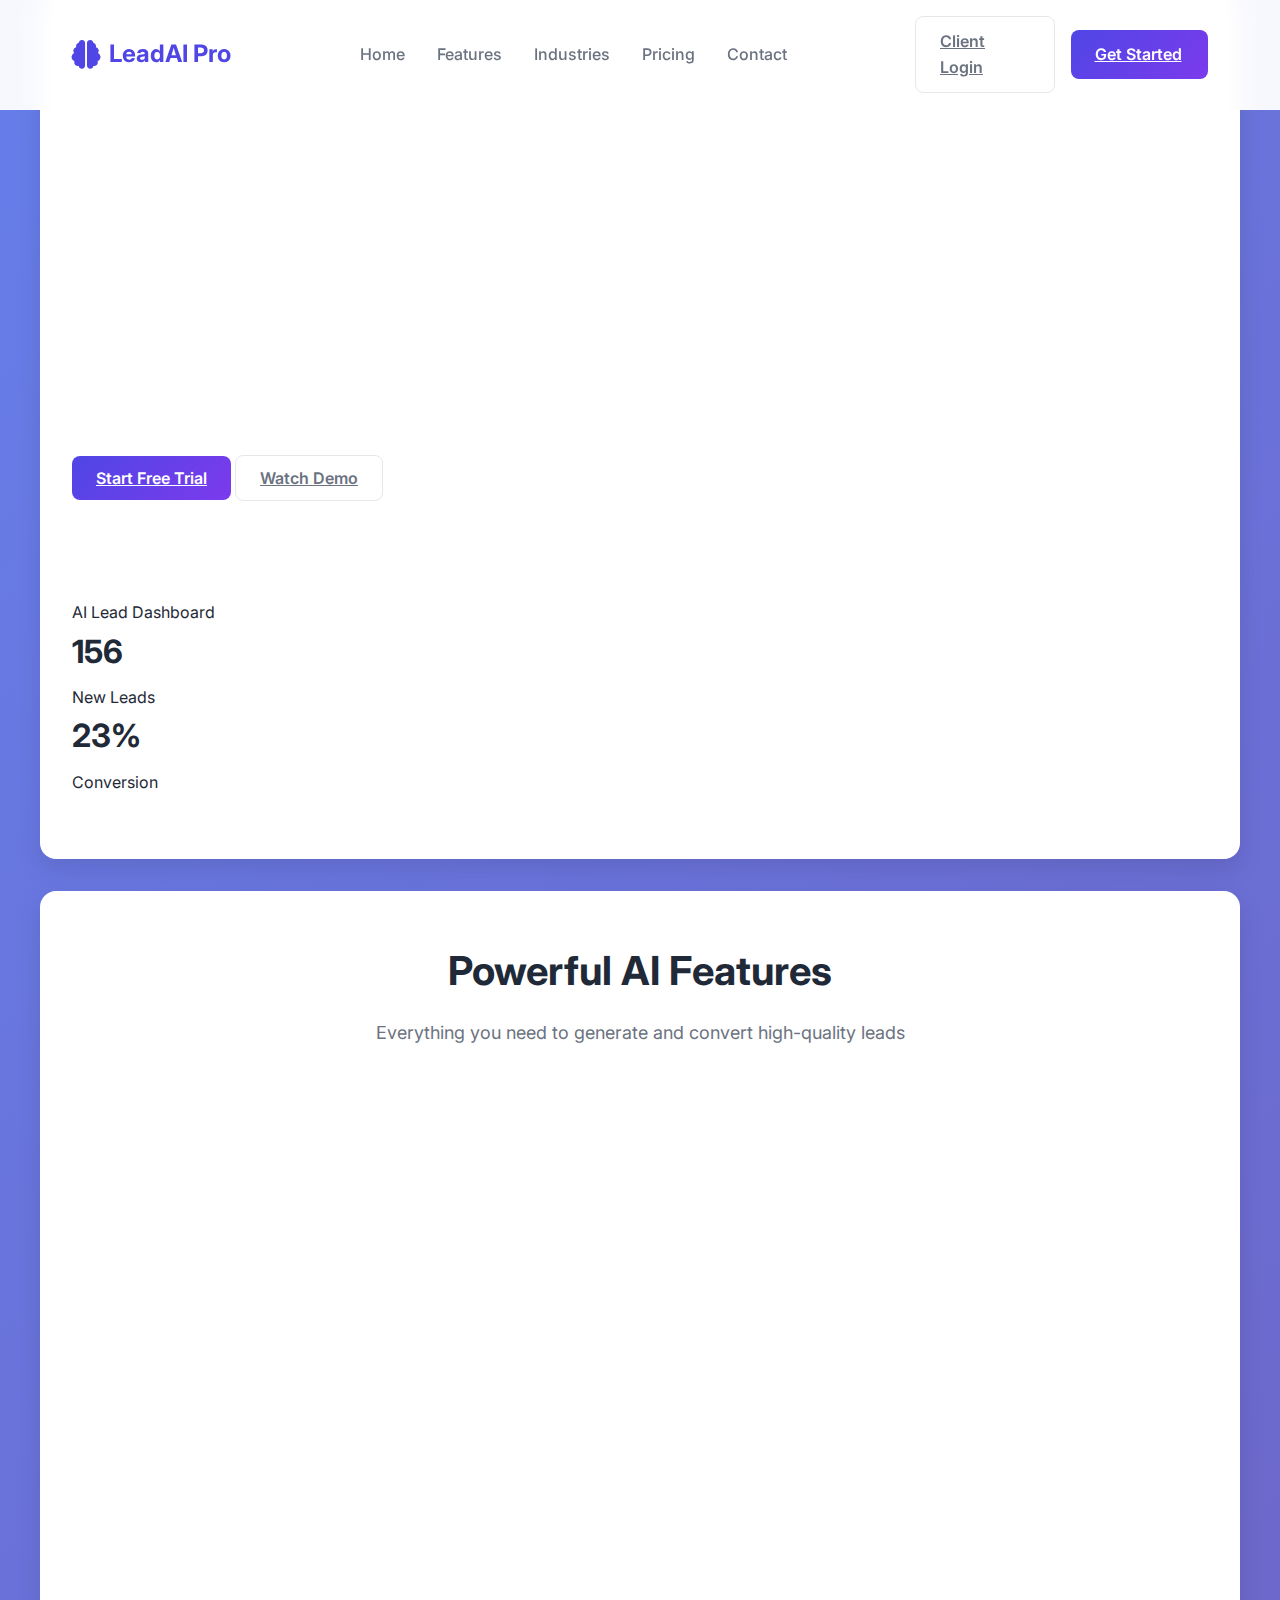
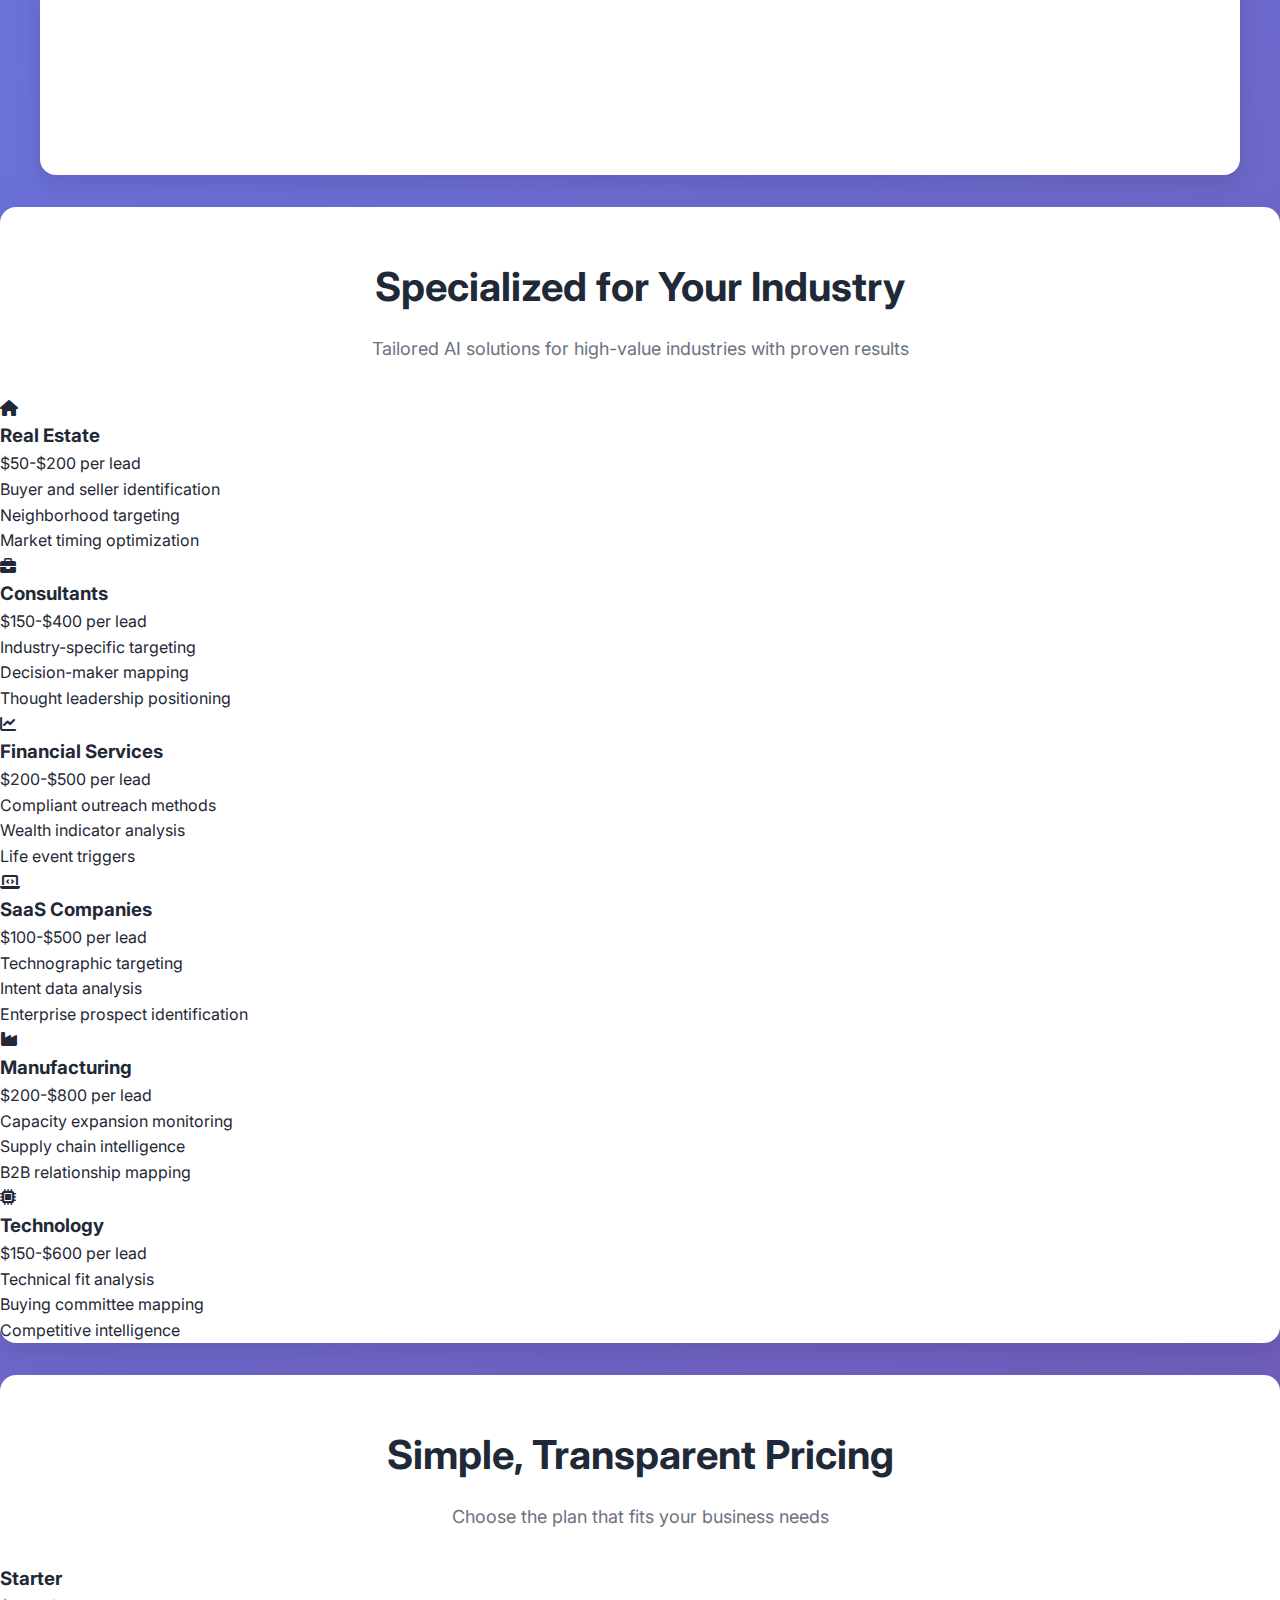
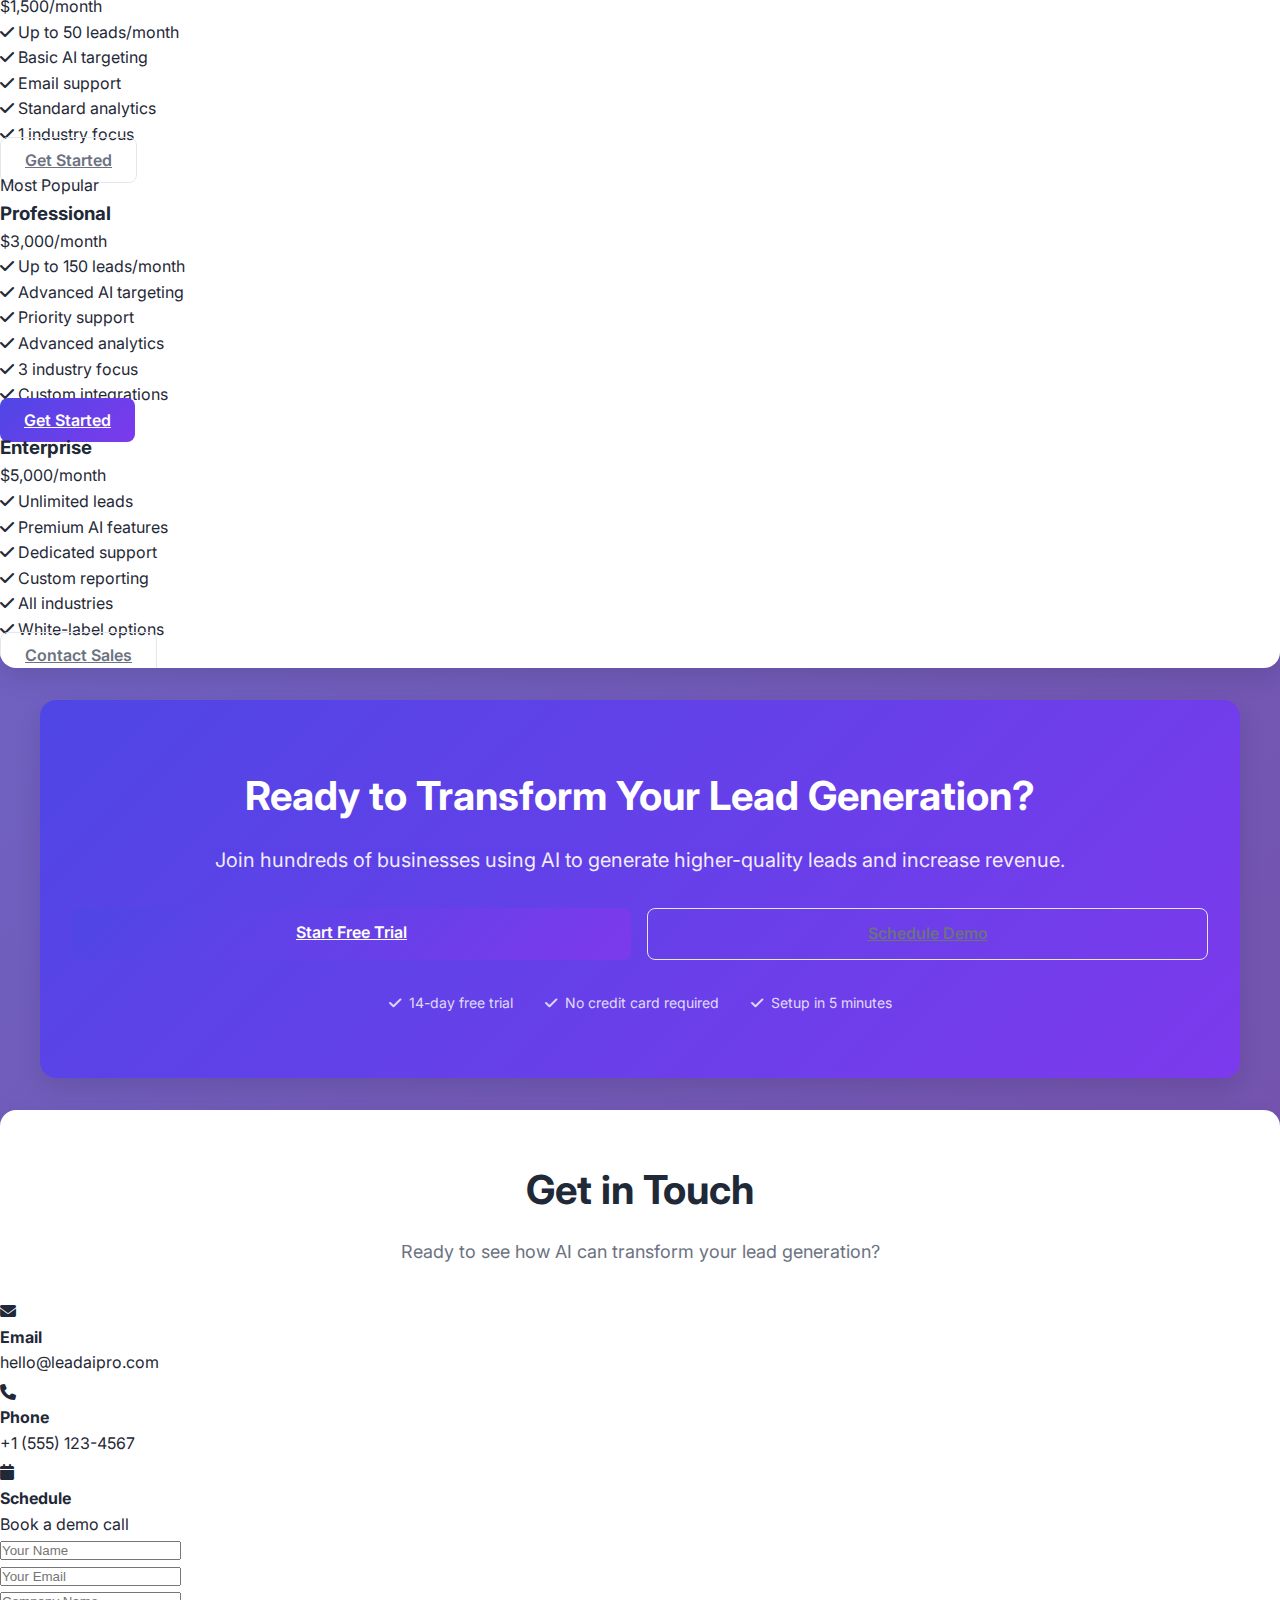
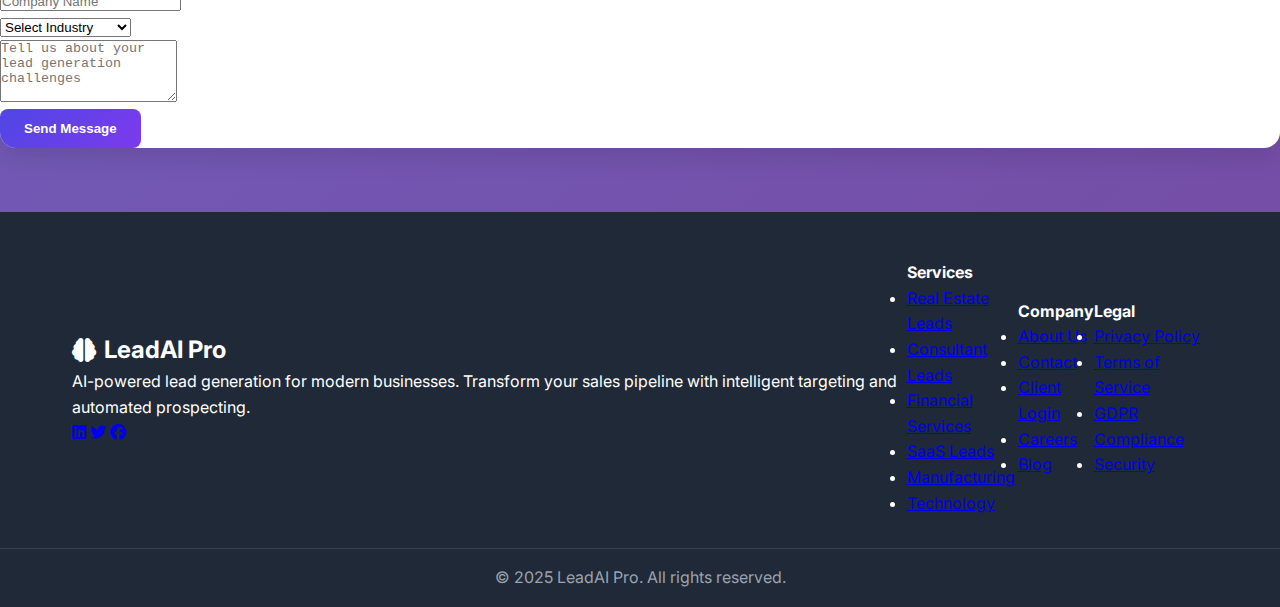
<file: public/index.html>
<!DOCTYPE html>
<html lang="en">
<head>
    <meta charset="UTF-8">
    <meta name="viewport" content="width=device-width, initial-scale=1.0">
    <title>LeadAI Pro - </title>
    
    <!-- SEO Meta Tags -->
    <meta name="description" content="Generate high-quality leads with our advanced AI recommendation engine. Increase your conversion rates by up to 300% with personalized targeting for consultants, real estate, financial services, SaaS, manufacturing, and technology companies.">
    <meta name="keywords" content="AI lead generation, automated prospecting, B2B leads, consultant leads, real estate leads, financial advisor leads, SaaS leads, manufacturing leads, technology leads">
    <meta name="author" content="LeadAI Pro">
    <meta name="robots" content="index, follow">
    
    <!-- Open Graph Meta Tags -->
    <meta property="og:title" content="LeadAI Pro - AI-Powered Lead Generation Services">
    <meta property="og:description" content="Generate high-quality leads with AI-powered targeting. Increase conversion rates by 300% with personalized prospecting.">
    <meta property="og:type" content="website">
    <meta property="og:url" content="https://your-domain.com">
    <meta property="og:image" content="https://your-domain.com/og-image.jpg">
    
    <!-- Favicon -->
    <link rel="icon" type="image/x-icon" href="/favicon.ico">
    
    <!-- Fonts -->
    <link href="https://fonts.googleapis.com/css2?family=Inter:wght@300;400;500;600;700&display=swap" rel="stylesheet">
    <link rel="stylesheet" href="https://cdnjs.cloudflare.com/ajax/libs/font-awesome/6.4.0/css/all.min.css">
    
    <!-- Styles -->
    <link rel="stylesheet" href="styles.css">
    
    <!-- Google Analytics -->
    <script async src="https://www.googletagmanager.com/gtag/js?id=GA_TRACKING_ID"></script>
    <script>
        window.dataLayer = window.dataLayer || [];
        function gtag(){dataLayer.push(arguments);}
        gtag('js', new Date());
        gtag('config', 'GA_TRACKING_ID');
    </script>
</head>
<body>
    <!-- Navigation -->
    <nav class="navbar">
        <div class="nav-container">
            <div class="nav-brand">
                <i class="fas fa-brain"></i>
                <span>LeadAI Pro</span>
            </div>
            <div class="nav-menu">
                <a href="#home" class="nav-link">Home</a>
                <a href="#features" class="nav-link">Features</a>
                <a href="#industries" class="nav-link">Industries</a>
                <a href="#pricing" class="nav-link">Pricing</a>
                <a href="#contact" class="nav-link">Contact</a>
            </div>
            <div class="nav-actions">
                <a href="/.auth/login/aad" class="btn btn-secondary">Client Login</a>
                <a href="#get-started" class="btn btn-primary">Get Started</a>
            </div>
        </div>
    </nav>

    <!-- Hero Section -->
    <section id="home" class="hero-section">
        <div class="hero-content">
            <div class="hero-text">
                <h1>AI-Powered Lead Generation for Your Business</h1>
                <p>Generate high-quality leads with our advanced AI recommendation engine. Increase your conversion rates by up to 300% with personalized targeting for your industry.</p>
                <div class="hero-cta">
                    <a href="/.auth/login/aad" class="btn btn-primary btn-large">Start Free Trial</a>
                    <a href="#demo" class="btn btn-secondary btn-large">Watch Demo</a>
                </div>
                <div class="hero-stats">
                    <div class="stat-item">
                        <div class="stat-number">15,000+</div>
                        <div class="stat-label">Leads Generated</div>
                    </div>
                    <div class="stat-item">
                        <div class="stat-number">300%</div>
                        <div class="stat-label">Avg. Conversion Increase</div>
                    </div>
                    <div class="stat-item">
                        <div class="stat-number">$2.5M</div>
                        <div class="stat-label">Revenue Generated</div>
                    </div>
                </div>
            </div>
            <div class="hero-visual">
                <div class="demo-dashboard">
                    <div class="demo-header">
                        <div class="demo-nav">
                            <span class="demo-dot"></span>
                            <span class="demo-dot"></span>
                            <span class="demo-dot"></span>
                        </div>
                        <div class="demo-title">AI Lead Dashboard</div>
                    </div>
                    <div class="demo-content">
                        <div class="demo-metric">
                            <div class="metric-value">156</div>
                            <div class="metric-label">New Leads</div>
                        </div>
                        <div class="demo-metric">
                            <div class="metric-value">23%</div>
                            <div class="metric-label">Conversion</div>
                        </div>
                        <div class="demo-chart">
                            <div class="chart-bar" style="height: 60%"></div>
                            <div class="chart-bar" style="height: 80%"></div>
                            <div class="chart-bar" style="height: 45%"></div>
                            <div class="chart-bar" style="height: 90%"></div>
                            <div class="chart-bar" style="height: 70%"></div>
                        </div>
                    </div>
                </div>
            </div>
        </div>
    </section>

    <!-- Features Section -->
    <section id="features" class="features-section">
        <div class="section-header">
            <h2>Powerful AI Features</h2>
            <p>Everything you need to generate and convert high-quality leads</p>
        </div>
        
        <div class="features-grid">
            <div class="feature-card">
                <div class="feature-icon">
                    <i class="fas fa-brain"></i>
                </div>
                <h3>Smart Lead Scoring</h3>
                <p>Our AI analyzes hundreds of data points to score and rank your prospects based on their likelihood to convert.</p>
            </div>
            
            <div class="feature-card">
                <div class="feature-icon">
                    <i class="fas fa-target"></i>
                </div>
                <h3>Precision Targeting</h3>
                <p>Advanced algorithms identify your ideal customer profile and find similar prospects in your target market.</p>
            </div>
            
            <div class="feature-card">
                <div class="feature-icon">
                    <i class="fas fa-robot"></i>
                </div>
                <h3>Automated Outreach</h3>
                <p>Personalized messaging and follow-up sequences powered by AI to maximize response rates.</p>
            </div>
            
            <div class="feature-card">
                <div class="feature-icon">
                    <i class="fas fa-chart-bar"></i>
                </div>
                <h3>Real-time Analytics</h3>
                <p>Track performance, measure ROI, and optimize your campaigns with comprehensive analytics dashboards.</p>
            </div>
            
            <div class="feature-card">
                <div class="feature-icon">
                    <i class="fas fa-shield-alt"></i>
                </div>
                <h3>Enterprise Security</h3>
                <p>Bank-level security with GDPR compliance, ensuring your data and your clients' data is always protected.</p>
            </div>
            
            <div class="feature-card">
                <div class="feature-icon">
                    <i class="fas fa-mobile-alt"></i>
                </div>
                <h3>Mobile Access</h3>
                <p>Access your leads and analytics anywhere with our mobile-optimized client portal and real-time notifications.</p>
            </div>
        </div>
    </section>

    <!-- Industries Section -->
    <section id="industries" class="industries-section">
        <div class="section-header">
            <h2>Specialized for Your Industry</h2>
            <p>Tailored AI solutions for high-value industries with proven results</p>
        </div>
        
        <div class="industries-grid">
            <div class="industry-card">
                <div class="industry-icon">
                    <i class="fas fa-home"></i>
                </div>
                <h3>Real Estate</h3>
                <p>$50-$200 per lead</p>
                <ul>
                    <li>Buyer and seller identification</li>
                    <li>Neighborhood targeting</li>
                    <li>Market timing optimization</li>
                </ul>
            </div>
            
            <div class="industry-card">
                <div class="industry-icon">
                    <i class="fas fa-briefcase"></i>
                </div>
                <h3>Consultants</h3>
                <p>$150-$400 per lead</p>
                <ul>
                    <li>Industry-specific targeting</li>
                    <li>Decision-maker mapping</li>
                    <li>Thought leadership positioning</li>
                </ul>
            </div>
            
            <div class="industry-card">
                <div class="industry-icon">
                    <i class="fas fa-chart-line"></i>
                </div>
                <h3>Financial Services</h3>
                <p>$200-$500 per lead</p>
                <ul>
                    <li>Compliant outreach methods</li>
                    <li>Wealth indicator analysis</li>
                    <li>Life event triggers</li>
                </ul>
            </div>
            
            <div class="industry-card">
                <div class="industry-icon">
                    <i class="fas fa-laptop-code"></i>
                </div>
                <h3>SaaS Companies</h3>
                <p>$100-$500 per lead</p>
                <ul>
                    <li>Technographic targeting</li>
                    <li>Intent data analysis</li>
                    <li>Enterprise prospect identification</li>
                </ul>
            </div>
            
            <div class="industry-card">
                <div class="industry-icon">
                    <i class="fas fa-industry"></i>
                </div>
                <h3>Manufacturing</h3>
                <p>$200-$800 per lead</p>
                <ul>
                    <li>Capacity expansion monitoring</li>
                    <li>Supply chain intelligence</li>
                    <li>B2B relationship mapping</li>
                </ul>
            </div>
            
            <div class="industry-card">
                <div class="industry-icon">
                    <i class="fas fa-microchip"></i>
                </div>
                <h3>Technology</h3>
                <p>$150-$600 per lead</p>
                <ul>
                    <li>Technical fit analysis</li>
                    <li>Buying committee mapping</li>
                    <li>Competitive intelligence</li>
                </ul>
            </div>
        </div>
    </section>

    <!-- Pricing Section -->
    <section id="pricing" class="pricing-section">
        <div class="section-header">
            <h2>Simple, Transparent Pricing</h2>
            <p>Choose the plan that fits your business needs</p>
        </div>
        
        <div class="pricing-grid">
            <div class="pricing-card">
                <div class="pricing-header">
                    <h3>Starter</h3>
                    <div class="price">$1,500<span>/month</span></div>
                </div>
                <div class="pricing-features">
                    <ul>
                        <li><i class="fas fa-check"></i> Up to 50 leads/month</li>
                        <li><i class="fas fa-check"></i> Basic AI targeting</li>
                        <li><i class="fas fa-check"></i> Email support</li>
                        <li><i class="fas fa-check"></i> Standard analytics</li>
                        <li><i class="fas fa-check"></i> 1 industry focus</li>
                    </ul>
                </div>
                <a href="/.auth/login/aad" class="btn btn-secondary btn-full">Get Started</a>
            </div>
            
            <div class="pricing-card featured">
                <div class="pricing-badge">Most Popular</div>
                <div class="pricing-header">
                    <h3>Professional</h3>
                    <div class="price">$3,000<span>/month</span></div>
                </div>
                <div class="pricing-features">
                    <ul>
                        <li><i class="fas fa-check"></i> Up to 150 leads/month</li>
                        <li><i class="fas fa-check"></i> Advanced AI targeting</li>
                        <li><i class="fas fa-check"></i> Priority support</li>
                        <li><i class="fas fa-check"></i> Advanced analytics</li>
                        <li><i class="fas fa-check"></i> 3 industry focus</li>
                        <li><i class="fas fa-check"></i> Custom integrations</li>
                    </ul>
                </div>
                <a href="/.auth/login/aad" class="btn btn-primary btn-full">Get Started</a>
            </div>
            
            <div class="pricing-card">
                <div class="pricing-header">
                    <h3>Enterprise</h3>
                    <div class="price">$5,000<span>/month</span></div>
                </div>
                <div class="pricing-features">
                    <ul>
                        <li><i class="fas fa-check"></i> Unlimited leads</li>
                        <li><i class="fas fa-check"></i> Premium AI features</li>
                        <li><i class="fas fa-check"></i> Dedicated support</li>
                        <li><i class="fas fa-check"></i> Custom reporting</li>
                        <li><i class="fas fa-check"></i> All industries</li>
                        <li><i class="fas fa-check"></i> White-label options</li>
                    </ul>
                </div>
                <a href="/.auth/login/aad" class="btn btn-secondary btn-full">Contact Sales</a>
            </div>
        </div>
    </section>

    <!-- CTA Section -->
    <section id="get-started" class="cta-section">
        <div class="cta-content">
            <h2>Ready to Transform Your Lead Generation?</h2>
            <p>Join hundreds of businesses using AI to generate higher-quality leads and increase revenue.</p>
            <div class="cta-buttons">
                <a href="/.auth/login/aad" class="btn btn-primary btn-large">Start Free Trial</a>
                <a href="#contact" class="btn btn-secondary btn-large">Schedule Demo</a>
            </div>
            <div class="cta-features">
                <span><i class="fas fa-check"></i> 14-day free trial</span>
                <span><i class="fas fa-check"></i> No credit card required</span>
                <span><i class="fas fa-check"></i> Setup in 5 minutes</span>
            </div>
        </div>
    </section>

    <!-- Contact Section -->
    <section id="contact" class="contact-section">
        <div class="section-header">
            <h2>Get in Touch</h2>
            <p>Ready to see how AI can transform your lead generation?</p>
        </div>
        
        <div class="contact-content">
            <div class="contact-info">
                <div class="contact-item">
                    <i class="fas fa-envelope"></i>
                    <div>
                        <h4>Email</h4>
                        <p>hello@leadaipro.com</p>
                    </div>
                </div>
                <div class="contact-item">
                    <i class="fas fa-phone"></i>
                    <div>
                        <h4>Phone</h4>
                        <p>+1 (555) 123-4567</p>
                    </div>
                </div>
                <div class="contact-item">
                    <i class="fas fa-calendar"></i>
                    <div>
                        <h4>Schedule</h4>
                        <p>Book a demo call</p>
                    </div>
                </div>
            </div>
            
            <div class="contact-form">
                <form id="contact-form">
                    <div class="form-group">
                        <input type="text" name="name" placeholder="Your Name" required>
                    </div>
                    <div class="form-group">
                        <input type="email" name="email" placeholder="Your Email" required>
                    </div>
                    <div class="form-group">
                        <input type="text" name="company" placeholder="Company Name" required>
                    </div>
                    <div class="form-group">
                        <select name="industry" required>
                            <option value="">Select Industry</option>
                            <option value="real-estate">Real Estate</option>
                            <option value="consulting">Consulting</option>
                            <option value="financial">Financial Services</option>
                            <option value="saas">SaaS</option>
                            <option value="manufacturing">Manufacturing</option>
                            <option value="technology">Technology</option>
                            <option value="other">Other</option>
                        </select>
                    </div>
                    <div class="form-group">
                        <textarea name="message" placeholder="Tell us about your lead generation challenges" rows="4"></textarea>
                    </div>
                    <button type="submit" class="btn btn-primary btn-full">Send Message</button>
                </form>
            </div>
        </div>
    </section>

    <!-- Footer -->
    <footer class="footer">
        <div class="footer-content">
            <div class="footer-section">
                <div class="footer-brand">
                    <i class="fas fa-brain"></i>
                    <span>LeadAI Pro</span>
                </div>
                <p>AI-powered lead generation for modern businesses. Transform your sales pipeline with intelligent targeting and automated prospecting.</p>
                <div class="social-links">
                    <a href="#" aria-label="LinkedIn"><i class="fab fa-linkedin"></i></a>
                    <a href="#" aria-label="Twitter"><i class="fab fa-twitter"></i></a>
                    <a href="#" aria-label="Facebook"><i class="fab fa-facebook"></i></a>
                </div>
            </div>
            <div class="footer-section">
                <h4>Services</h4>
                <ul>
                    <li><a href="#industries">Real Estate Leads</a></li>
                    <li><a href="#industries">Consultant Leads</a></li>
                    <li><a href="#industries">Financial Services</a></li>
                    <li><a href="#industries">SaaS Leads</a></li>
                    <li><a href="#industries">Manufacturing</a></li>
                    <li><a href="#industries">Technology</a></li>
                </ul>
            </div>
            <div class="footer-section">
                <h4>Company</h4>
                <ul>
                    <li><a href="#about">About Us</a></li>
                    <li><a href="#contact">Contact</a></li>
                    <li><a href="/.auth/login/aad">Client Login</a></li>
                    <li><a href="#careers">Careers</a></li>
                    <li><a href="#blog">Blog</a></li>
                </ul>
            </div>
            <div class="footer-section">
                <h4>Legal</h4>
                <ul>
                    <li><a href="#privacy">Privacy Policy</a></li>
                    <li><a href="#terms">Terms of Service</a></li>
                    <li><a href="#gdpr">GDPR Compliance</a></li>
                    <li><a href="#security">Security</a></li>
                </ul>
            </div>
        </div>
        <div class="footer-bottom">
            <p>&copy; 2025 LeadAI Pro. All rights reserved.</p>
        </div>
    </footer>

    <!-- Scripts -->
    <script src="script.js"></script>
</body>
</html>
</file>
<file: public/styles.css>
/* Reset and Base Styles */
* {
    margin: 0;
    padding: 0;
    box-sizing: border-box;
}

body {
    font-family: 'Inter', -apple-system, BlinkMacSystemFont, 'Segoe UI', Roboto, sans-serif;
    line-height: 1.6;
    color: #1f2937;
    background: linear-gradient(135deg, #667eea 0%, #764ba2 100%);
    min-height: 100vh;
}

/* Navigation */
.navbar {
    background: rgba(255, 255, 255, 0.95);
    backdrop-filter: blur(10px);
    border-bottom: 1px solid rgba(255, 255, 255, 0.2);
    position: fixed;
    top: 0;
    left: 0;
    right: 0;
    z-index: 1000;
    padding: 1rem 0;
}

.nav-container {
    max-width: 1200px;
    margin: 0 auto;
    display: flex;
    align-items: center;
    justify-content: space-between;
    padding: 0 2rem;
}

.nav-brand {
    display: flex;
    align-items: center;
    gap: 0.5rem;
    font-weight: 700;
    font-size: 1.5rem;
    color: #4f46e5;
}

.nav-brand i {
    font-size: 1.8rem;
}

.nav-menu {
    display: flex;
    gap: 2rem;
}

.nav-link {
    text-decoration: none;
    color: #6b7280;
    font-weight: 500;
    transition: color 0.3s ease;
    position: relative;
}

.nav-link:hover,
.nav-link.active {
    color: #4f46e5;
}

.nav-link.active::after {
    content: '';
    position: absolute;
    bottom: -0.5rem;
    left: 0;
    right: 0;
    height: 2px;
    background: #4f46e5;
    border-radius: 1px;
}

.nav-actions {
    display: flex;
    align-items: center;
    gap: 1rem;
}

.btn-secondary {
    background: transparent;
    border: 1px solid #e5e7eb;
    color: #6b7280;
    padding: 0.5rem;
    border-radius: 0.5rem;
    cursor: pointer;
    transition: all 0.3s ease;
}

.btn-secondary:hover {
    background: #f9fafb;
    border-color: #d1d5db;
}

.user-avatar img {
    width: 40px;
    height: 40px;
    border-radius: 50%;
    border: 2px solid #e5e7eb;
}

/* Main Content */
.main-content {
    margin-top: 80px;
    padding: 2rem 0;
}

/* Hero Section */
.hero-section {
    max-width: 1200px;
    margin: 0 auto;
    padding: 4rem 2rem;
    display: grid;
    grid-template-columns: 1fr 1fr;
    gap: 4rem;
    align-items: center;
}

.hero-content h1 {
    font-size: 3.5rem;
    font-weight: 700;
    color: white;
    margin-bottom: 1.5rem;
    line-height: 1.2;
}

.hero-content p {
    font-size: 1.25rem;
    color: rgba(255, 255, 255, 0.9);
    margin-bottom: 3rem;
}

.hero-stats {
    display: flex;
    gap: 3rem;
}

.stat-item {
    text-align: center;
}

.stat-number {
    display: block;
    font-size: 2.5rem;
    font-weight: 700;
    color: white;
}

.stat-label {
    font-size: 0.875rem;
    color: rgba(255, 255, 255, 0.8);
    text-transform: uppercase;
    letter-spacing: 0.05em;
}

/* AI Visualization */
.ai-visualization {
    position: relative;
    height: 400px;
    display: flex;
    align-items: center;
    justify-content: center;
}

.ai-node {
    width: 80px;
    height: 80px;
    background: rgba(255, 255, 255, 0.1);
    border: 2px solid rgba(255, 255, 255, 0.3);
    border-radius: 50%;
    display: flex;
    align-items: center;
    justify-content: center;
    color: white;
    font-size: 1.5rem;
    position: absolute;
    cursor: pointer;
    transition: all 0.3s ease;
    backdrop-filter: blur(10px);
}

.ai-node:nth-child(1) { left: 0; }
.ai-node:nth-child(2) { left: 100px; }
.ai-node:nth-child(3) { left: 200px; }
.ai-node:nth-child(4) { left: 300px; }

.ai-node:hover,
.ai-node.active {
    background: rgba(79, 70, 229, 0.3);
    border-color: #4f46e5;
    transform: scale(1.1);
}

.connection-lines {
    position: absolute;
    top: 50%;
    left: 0;
    width: 100%;
    height: 2px;
    pointer-events: none;
}

/* Sections */
section {
    background: white;
    margin: 2rem 0;
    border-radius: 1rem;
    overflow: hidden;
    box-shadow: 0 10px 25px rgba(0, 0, 0, 0.1);
}

.section-header {
    text-align: center;
    padding: 3rem 2rem 2rem;
}

.section-header h2 {
    font-size: 2.5rem;
    font-weight: 700;
    color: #1f2937;
    margin-bottom: 1rem;
}

.section-header p {
    font-size: 1.125rem;
    color: #6b7280;
    max-width: 600px;
    margin: 0 auto;
}

/* Recommendations Section */
.recommendations-section {
    max-width: 1200px;
    margin: 2rem auto;
}

.recommendations-grid {
    display: grid;
    grid-template-columns: repeat(auto-fit, minmax(400px, 1fr));
    gap: 2rem;
    padding: 0 2rem 3rem;
}

.recommendation-card {
    background: white;
    border-radius: 1rem;
    padding: 2rem;
    border: 1px solid #e5e7eb;
    transition: all 0.3s ease;
    position: relative;
    overflow: hidden;
}

.recommendation-card::before {
    content: '';
    position: absolute;
    top: 0;
    left: 0;
    right: 0;
    height: 4px;
}

.recommendation-card.high-priority::before {
    background: linear-gradient(90deg, #ef4444, #f97316);
}

.recommendation-card.medium-priority::before {
    background: linear-gradient(90deg, #f59e0b, #eab308);
}

.recommendation-card.low-priority::before {
    background: linear-gradient(90deg, #10b981, #059669);
}

.recommendation-card:hover {
    transform: translateY(-5px);
    box-shadow: 0 20px 40px rgba(0, 0, 0, 0.1);
}

.card-header {
    display: flex;
    justify-content: space-between;
    align-items: center;
    margin-bottom: 1.5rem;
}

.priority-badge {
    padding: 0.25rem 0.75rem;
    border-radius: 9999px;
    font-size: 0.75rem;
    font-weight: 600;
    text-transform: uppercase;
    letter-spacing: 0.05em;
}

.high-priority .priority-badge {
    background: #fef2f2;
    color: #dc2626;
}

.medium-priority .priority-badge {
    background: #fffbeb;
    color: #d97706;
}

.low-priority .priority-badge {
    background: #f0fdf4;
    color: #16a34a;
}

.confidence-score {
    font-weight: 600;
    color: #4f46e5;
}

.company-info {
    display: flex;
    gap: 1rem;
    margin-bottom: 1.5rem;
}

.company-logo {
    width: 60px;
    height: 60px;
    border-radius: 0.5rem;
    object-fit: cover;
}

.company-details h3 {
    font-size: 1.25rem;
    font-weight: 600;
    margin-bottom: 0.5rem;
}

.company-details p {
    color: #6b7280;
    margin-bottom: 0.75rem;
}

.contact-info {
    display: flex;
    flex-direction: column;
    gap: 0.25rem;
}

.contact-info span {
    font-size: 0.875rem;
    color: #6b7280;
    display: flex;
    align-items: center;
    gap: 0.5rem;
}

.ai-insights {
    margin-bottom: 1.5rem;
}

.ai-insights h4 {
    font-weight: 600;
    margin-bottom: 0.75rem;
    color: #4f46e5;
}

.ai-insights ul {
    list-style: none;
}

.ai-insights li {
    display: flex;
    align-items: center;
    gap: 0.5rem;
    margin-bottom: 0.5rem;
    font-size: 0.875rem;
    color: #6b7280;
}

.ai-insights i {
    color: #10b981;
}

.card-actions {
    display: flex;
    gap: 1rem;
}

.btn-primary {
    background: linear-gradient(135deg, #4f46e5, #7c3aed);
    color: white;
    border: none;
    padding: 0.75rem 1.5rem;
    border-radius: 0.5rem;
    font-weight: 600;
    cursor: pointer;
    transition: all 0.3s ease;
    flex: 1;
}

.btn-primary:hover {
    transform: translateY(-2px);
    box-shadow: 0 10px 20px rgba(79, 70, 229, 0.3);
}

.btn-primary.large {
    padding: 1rem 2rem;
    font-size: 1.125rem;
}

.btn-secondary {
    background: transparent;
    color: #6b7280;
    border: 1px solid #e5e7eb;
    padding: 0.75rem 1.5rem;
    border-radius: 0.5rem;
    font-weight: 600;
    cursor: pointer;
    transition: all 0.3s ease;
    flex: 1;
}

.btn-secondary:hover {
    background: #f9fafb;
    border-color: #d1d5db;
}

.btn-secondary.large {
    padding: 1rem 2rem;
    font-size: 1.125rem;
}

/* Analytics Section */
.analytics-section {
    max-width: 1200px;
    margin: 2rem auto;
}

.analytics-grid {
    display: grid;
    grid-template-columns: repeat(auto-fit, minmax(250px, 1fr));
    gap: 2rem;
    padding: 0 2rem 2rem;
}

.analytics-card {
    background: white;
    border-radius: 1rem;
    padding: 2rem;
    border: 1px solid #e5e7eb;
    display: flex;
    align-items: center;
    gap: 1.5rem;
    transition: all 0.3s ease;
}

.analytics-card:hover {
    transform: translateY(-3px);
    box-shadow: 0 15px 30px rgba(0, 0, 0, 0.1);
}

.card-icon {
    width: 60px;
    height: 60px;
    background: linear-gradient(135deg, #4f46e5, #7c3aed);
    border-radius: 1rem;
    display: flex;
    align-items: center;
    justify-content: center;
    color: white;
    font-size: 1.5rem;
}

.card-content h3 {
    font-size: 0.875rem;
    color: #6b7280;
    text-transform: uppercase;
    letter-spacing: 0.05em;
    margin-bottom: 0.5rem;
}

.metric-value {
    font-size: 2rem;
    font-weight: 700;
    color: #1f2937;
    margin-bottom: 0.5rem;
}

.metric-change {
    display: flex;
    align-items: center;
    gap: 0.25rem;
    font-size: 0.875rem;
    font-weight: 500;
}

.metric-change.positive {
    color: #10b981;
}

.metric-change.negative {
    color: #ef4444;
}

.chart-container {
    padding: 2rem;
    height: 400px;
    background: #f9fafb;
    display: flex;
    align-items: center;
    justify-content: center;
    color: #6b7280;
    font-style: italic;
}

/* Features Section */
.features-section {
    max-width: 1200px;
    margin: 2rem auto;
}

.features-grid {
    display: grid;
    grid-template-columns: repeat(auto-fit, minmax(300px, 1fr));
    gap: 2rem;
    padding: 0 2rem 3rem;
}

.feature-card {
    background: white;
    border-radius: 1rem;
    padding: 2rem;
    text-align: center;
    border: 1px solid #e5e7eb;
    transition: all 0.3s ease;
}

.feature-card:hover {
    transform: translateY(-5px);
    box-shadow: 0 20px 40px rgba(0, 0, 0, 0.1);
}

.feature-icon {
    width: 80px;
    height: 80px;
    background: linear-gradient(135deg, #4f46e5, #7c3aed);
    border-radius: 50%;
    display: flex;
    align-items: center;
    justify-content: center;
    color: white;
    font-size: 2rem;
    margin: 0 auto 1.5rem;
}

.feature-card h3 {
    font-size: 1.25rem;
    font-weight: 600;
    margin-bottom: 1rem;
    color: #1f2937;
}

.feature-card p {
    color: #6b7280;
    line-height: 1.6;
}

/* CTA Section */
.cta-section {
    max-width: 1200px;
    margin: 2rem auto;
    background: linear-gradient(135deg, #4f46e5, #7c3aed);
    color: white;
}

.cta-content {
    text-align: center;
    padding: 4rem 2rem;
}

.cta-content h2 {
    font-size: 2.5rem;
    font-weight: 700;
    margin-bottom: 1rem;
}

.cta-content p {
    font-size: 1.25rem;
    margin-bottom: 2rem;
    opacity: 0.9;
}

.cta-buttons {
    display: flex;
    gap: 1rem;
    justify-content: center;
    margin-bottom: 2rem;
}

.cta-features {
    display: flex;
    gap: 2rem;
    justify-content: center;
    font-size: 0.875rem;
    opacity: 0.8;
}

.cta-features span {
    display: flex;
    align-items: center;
    gap: 0.5rem;
}

/* Footer */
.footer {
    background: #1f2937;
    color: white;
    margin-top: 4rem;
}

.footer-content {
    max-width: 1200px;
    margin: 0 auto;
    padding: 3rem 2rem 2rem;
    display: flex;
    justify-content: space-between;
    align-items: center;
}

.footer-brand {
    display: flex;
    align-items: center;
    gap: 0.5rem;
    font-weight: 700;
    font-size: 1.5rem;
}

.footer-links {
    display: flex;
    gap: 2rem;
}

.footer-links a {
    color: #9ca3af;
    text-decoration: none;
    transition: color 0.3s ease;
}

.footer-links a:hover {
    color: white;
}

.footer-social {
    display: flex;
    gap: 1rem;
}

.footer-social a {
    color: #9ca3af;
    font-size: 1.25rem;
    transition: color 0.3s ease;
}

.footer-social a:hover {
    color: white;
}

.footer-bottom {
    border-top: 1px solid #374151;
    padding: 1rem 2rem;
    text-align: center;
    color: #9ca3af;
}

/* Responsive Design */
@media (max-width: 768px) {
    .hero-section {
        grid-template-columns: 1fr;
        text-align: center;
    }
    
    .hero-content h1 {
        font-size: 2.5rem;
    }
    
    .hero-stats {
        justify-content: center;
    }
    
    .nav-menu {
        display: none;
    }
    
    .recommendations-grid {
        grid-template-columns: 1fr;
    }
    
    .analytics-grid {
        grid-template-columns: repeat(2, 1fr);
    }
    
    .features-grid {
        grid-template-columns: 1fr;
    }
    
    .cta-buttons {
        flex-direction: column;
        align-items: center;
    }
    
    .cta-features {
        flex-direction: column;
        gap: 1rem;
    }
    
    .footer-content {
        flex-direction: column;
        gap: 2rem;
        text-align: center;
    }
}

/* Animations */
@keyframes fadeInUp {
    from {
        opacity: 0;
        transform: translateY(30px);
    }
    to {
        opacity: 1;
        transform: translateY(0);
    }
}

.recommendation-card,
.analytics-card,
.feature-card {
    animation: fadeInUp 0.6s ease-out;
}

/* Tooltips */
[data-tooltip] {
    position: relative;
}

[data-tooltip]:hover::after {
    content: attr(data-tooltip);
    position: absolute;
    bottom: 100%;
    left: 50%;
    transform: translateX(-50%);
    background: #1f2937;
    color: white;
    padding: 0.5rem 1rem;
    border-radius: 0.5rem;
    font-size: 0.875rem;
    white-space: nowrap;
    z-index: 1000;
}

[data-tooltip]:hover::before {
    content: '';
    position: absolute;
    bottom: 100%;
    left: 50%;
    transform: translateX(-50%) translateY(100%);
    border: 5px solid transparent;
    border-top-color: #1f2937;
    z-index: 1000;
}
</file>
